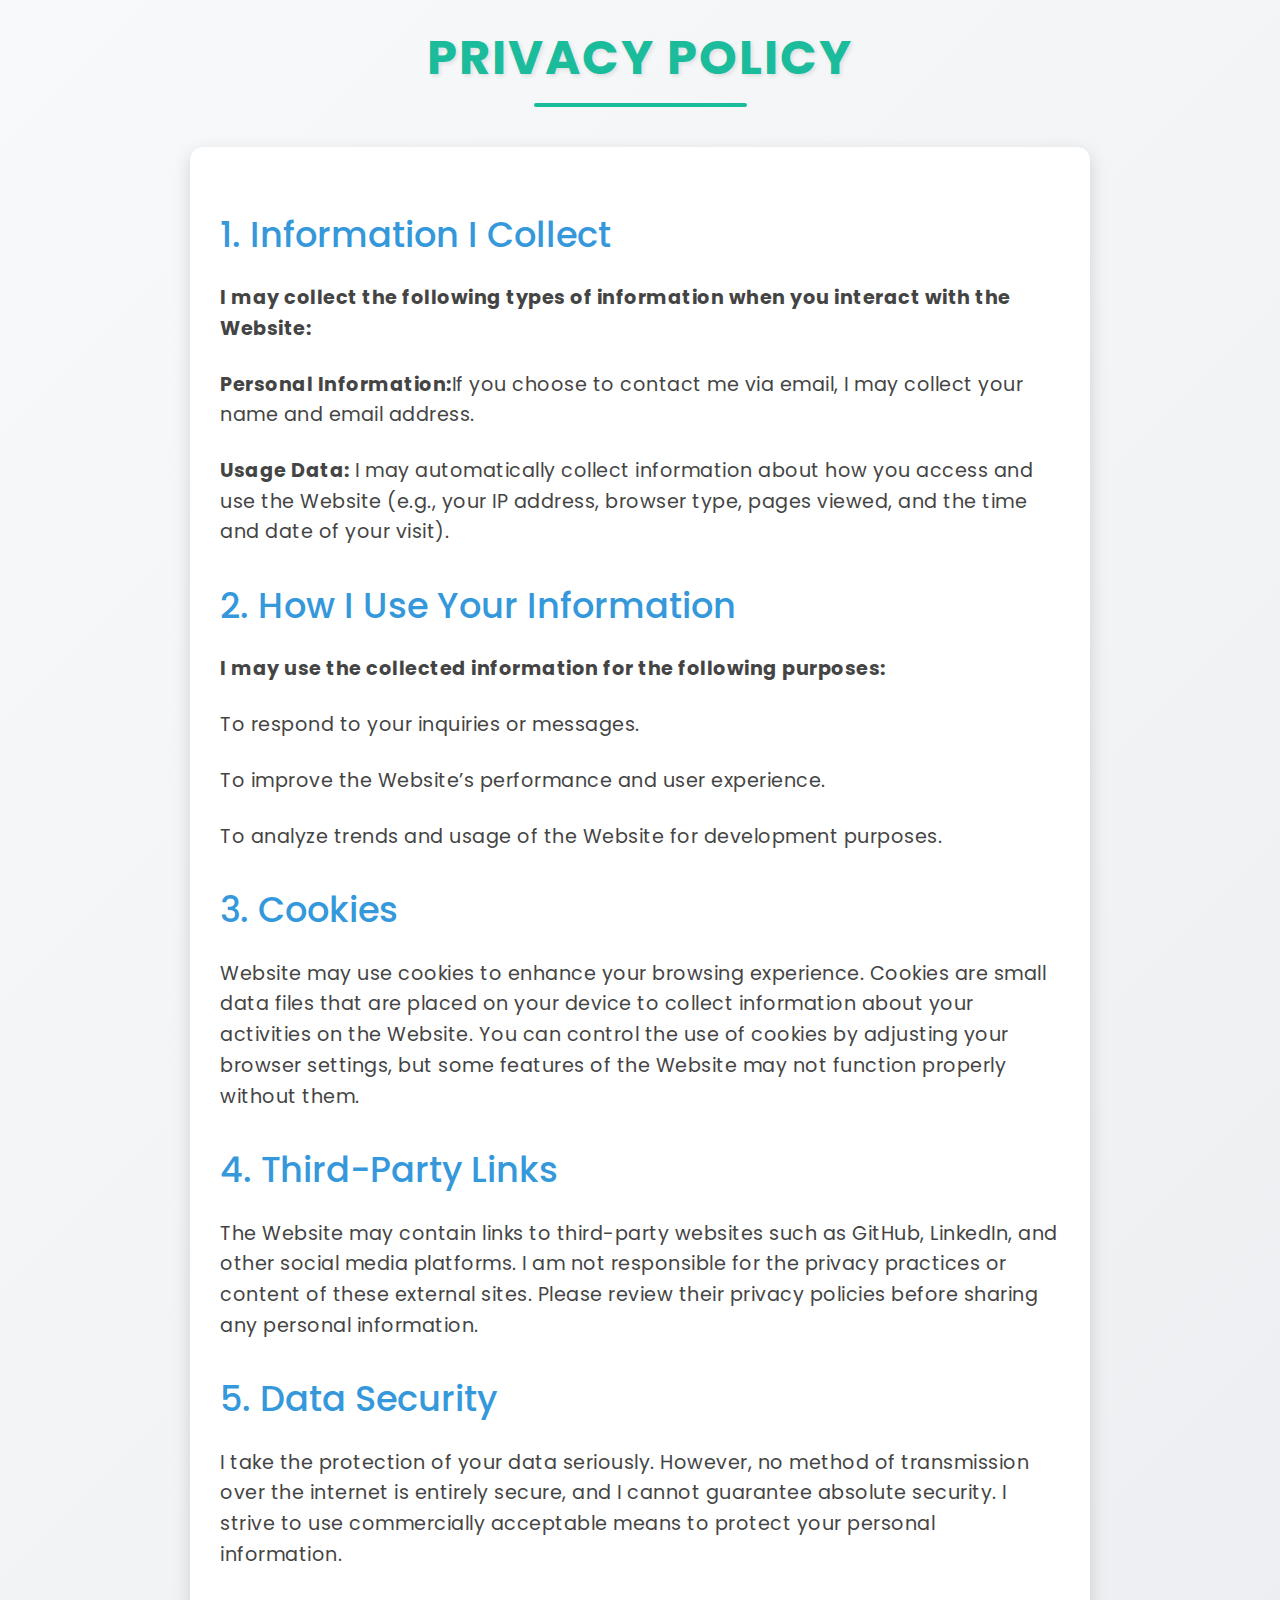
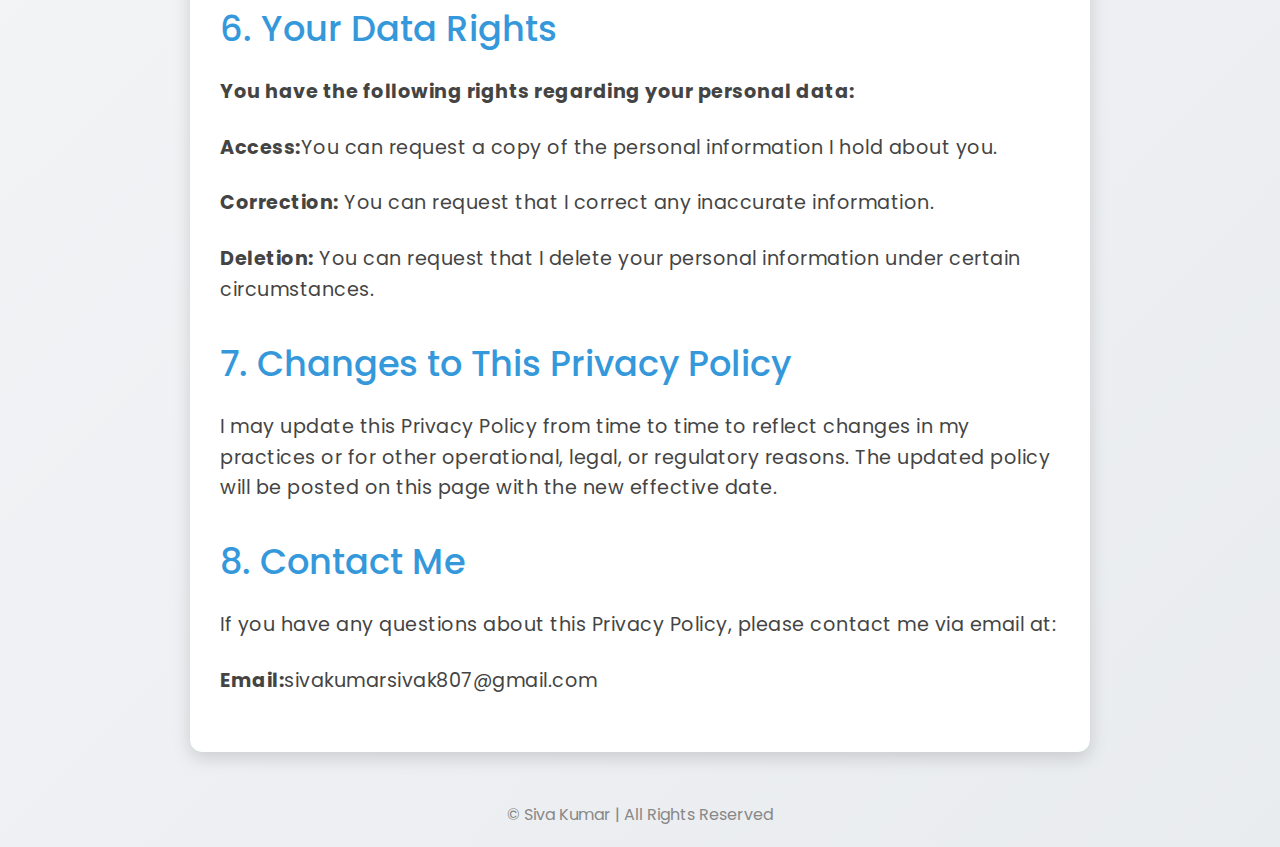
<file: privacy-policy.html>
<!DOCTYPE html>
<html lang="en">

<head>
    <meta charset="UTF-8">
    <meta name="viewport" content="width=device-width, initial-scale=1.0">
    <title>Privacy Policy</title>
    <link href="https://fonts.googleapis.com/css2?family=Poppins:wght@400;600&display=swap" rel="stylesheet">
    <link rel="stylesheet" href="style.css"> <!-- Link to your CSS file -->
</head>

<body>
    <header>
        <h1>Privacy Policy</h1>
    </header>

    <section>
        <h2>1. Information I Collect</h2>

        <p><strong>I may collect the following types of information when you interact with the Website:</strong></p>

        <p><strong>Personal Information:</strong>If you choose to contact me via email, I may collect your name and
            email address.</p>
        <p><strong>Usage Data:</strong> I may automatically collect information about how you access and use the Website
            (e.g., your IP address, browser type, pages viewed, and the time and date of your visit).</p>

        <h2>2. How I Use Your Information</h2>
        <p><strong>I may use the collected information for the following purposes:</strong></p>

        <p>To respond to your inquiries or messages.</p>
        <p>To improve the Website’s performance and user experience.</p>
        <p>To analyze trends and usage of the Website for development purposes.</p>


        <h2>3. Cookies</h2>
        <p> Website may use cookies to enhance your browsing experience. Cookies are small data files that are placed on
            your device to collect information about your activities on the Website. You can control the use of cookies
            by adjusting your browser settings, but some features of the Website may not function properly without them.
        </p>

        <h2>4. Third-Party Links</h2>
        <p>
            The Website may contain links to third-party websites such as GitHub, LinkedIn, and other social media
            platforms. I am not responsible for the privacy practices or content of these external sites. Please review
            their privacy policies before sharing any personal information.</p>


        <h2>5. Data Security</h2>
        <p>
            I take the protection of your data seriously. However, no method of transmission over the internet is
            entirely secure, and I cannot guarantee absolute security. I strive to use commercially acceptable means to
            protect your personal information.</p>

        <h2>6. Your Data Rights</h2>
        <p><strong>You have the following rights regarding your personal data:</strong></p>

        <p><strong>Access:</strong>You can request a copy of the personal information I hold about you.</p>
        <p><strong>Correction:</strong> You can request that I correct any inaccurate information.</p>
        <p><strong>Deletion:</strong> You can request that I delete your personal information under certain
            circumstances.</p>



        <h2>7. Changes to This Privacy Policy</h2>
        <p>I may update this Privacy Policy from time to time to reflect changes in my practices or for other
            operational, legal, or regulatory reasons. The updated policy will be posted on this page with the new
            effective date.</p>



        <h2>8. Contact Me</h2>
        <p>If you have any questions about this Privacy Policy, please contact me via email at:</p>
        <p><strong>Email:</strong>sivakumarsivak807@gmail.com</p>

        <!-- Add more sections as needed -->
    </section>

    <footer>
        &copy; Siva Kumar | All Rights Reserved
    </footer>
</body>

</html>

<!-- 
<!DOCTYPE html>
<html lang="en">
<head>
  <meta charset="UTF-8" />
  <meta name="viewport" content="width=device-width, initial-scale=1.0" />
  <title>Button Hover Effects</title>
  <style>
    * {
      box-sizing: border-box;
    }
    body {
      font-family: sans-serif;
      display: flex;
      flex-wrap: wrap;
      gap: 1rem;
      padding: 2rem;
      background: #f4f4f4;
      justify-content: center;
    }
    .btn {
      position: relative;
      padding: 1rem 2rem;
      border: none;
      cursor: pointer;
      background: #4f46e5;
      color: white;
      overflow: hidden;
      transition: all 0.3s ease;
    }
    .btn span {
      position: relative;
      z-index: 2;
    }
    .btn::before, .btn::after {
      content: "";
      position: absolute;
      transition: all 0.4s ease;
      z-index: 1;
    }

    /* Swipe */
    .swipe::before {
      top: 0; left: -100%; width: 100%; height: 100%;
      background: white;
    }
    .swipe:hover::before {
      left: 0;
    }
    .swipe:hover { color: #4f46e5; }

    /* Diagonal Swipe */
    .diagonal-swipe::before {
      top: 100%; left: -100%; width: 200%; height: 200%;
      background: white;
      transform: rotate(45deg);
    }
    .diagonal-swipe:hover::before {
      top: -50%; left: -50%;
    }
    .diagonal-swipe:hover { color: #4f46e5; }

    /* Slice */
    .slice::before {
      top: 0; left: 0; width: 100%; height: 50%;
      background: white;
    }
    .slice::after {
      bottom: 0; left: 0; width: 100%; height: 50%;
      background: white;
    }
    .slice:hover::before { top: -100%; }
    .slice:hover::after { bottom: -100%; }
    .slice:hover { color: #4f46e5; }

    /* Zoning In */
    .zoning-in::before {
      top: 50%; left: 50%; width: 0; height: 0;
      background: white;
      border-radius: 50%;
    }
    .zoning-in:hover::before {
      width: 300%; height: 300%; top: -100%; left: -100%;
    }
    .zoning-in:hover { color: #4f46e5; }

    /* 4 Corners */
    .corners::before {
      top: -50%; left: -50%; width: 50%; height: 50%;
      background: white;
    }
    .corners::after {
      bottom: -50%; right: -50%; width: 50%; height: 50%;
      background: white;
    }
    .corners:hover::before, .corners:hover::after {
      top: 0; left: 0; bottom: 0; right: 0;
      width: 100%; height: 100%;
    }
    .corners:hover { color: #4f46e5; }

    /* Double Swipe */
    .double-swipe::before {
      top: 0; left: -100%; width: 100%; height: 100%; background: white;
    }
    .double-swipe::after {
      top: 0; right: -100%; width: 100%; height: 100%; background: white;
    }
    .double-swipe:hover::before { left: 0; }
    .double-swipe:hover::after { right: 0; }
    .double-swipe:hover { color: #4f46e5; }

    /* Diagonal Close */
    .diagonal-close::before {
      top: -50%; left: -50%; width: 100%; height: 100%; background: white;
      transform: rotate(45deg);
    }
    .diagonal-close:hover::before {
      top: 0; left: 0;
    }
    .diagonal-close:hover { color: #4f46e5; }

    /* Position Aware */
    .position-aware:hover {
      transform: scale(1.05) translateY(-2px);
      box-shadow: 0 8px 20px rgba(0, 0, 0, 0.2);
    }

    /* Alternate */
    .alternate:hover {
      background: white;
      color: #4f46e5;
      border: 2px solid #4f46e5;
    }

    /* Smoosh */
    .smoosh:hover {
      transform: scale(0.95);
    }

    /* Horizontal Overlap */
    .horizontal-overlap::before {
      top: 0; left: -100%; width: 100%; height: 100%; background: white;
    }
    .horizontal-overlap:hover::before { left: 0; }
    .horizontal-overlap:hover { color: #4f46e5; }

    /* Vertical Overlap */
    .vertical-overlap::before {
      top: -100%; left: 0; width: 100%; height: 100%; background: white;
    }
    .vertical-overlap:hover::before { top: 0; }
    .vertical-overlap:hover { color: #4f46e5; }

    /* Collision */
    .collision::before {
      left: -50%; top: 0; width: 50%; height: 100%; background: white;
    }
    .collision::after {
      right: -50%; top: 0; width: 50%; height: 100%; background: white;
    }
    .collision:hover::before, .collision:hover::after {
      left: 0; right: 0;
    }
    .collision:hover { color: #4f46e5; }

    /* Set All (combined animation preview) */
    .set-all:hover {
      transform: scale(1.05);
      color: #4f46e5;
      background: white;
      box-shadow: 0 4px 20px rgba(0, 0, 0, 0.2);
      border: 2px solid #4f46e5;
    }
  </style>
</head>
<body>
  <button class="btn swipe"><span>Swipe</span></button>
  <button class="btn diagonal-swipe"><span>Diagonal Swipe</span></button>
  <button class="btn slice"><span>Slice</span></button>
  <button class="btn zoning-in"><span>Zoning In</span></button>
  <button class="btn corners"><span>4 Corners</span></button>
  <button class="btn double-swipe"><span>Double Swipe</span></button>
  <button class="btn diagonal-close"><span>Diagonal Close</span></button>
  <button class="btn position-aware"><span>Position Aware</span></button>
  <button class="btn alternate"><span>Alternate</span></button>
  <button class="btn smoosh"><span>Smoosh</span></button>
  <button class="btn horizontal-overlap"><span>Horizontal Overlap</span></button>
  <button class="btn vertical-overlap"><span>Vertical Overlap</span></button>
  <button class="btn collision"><span>Collision</span></button>
  <button class="btn set-all"><span>Set All</span></button>
</body>
</html> -->
</file>
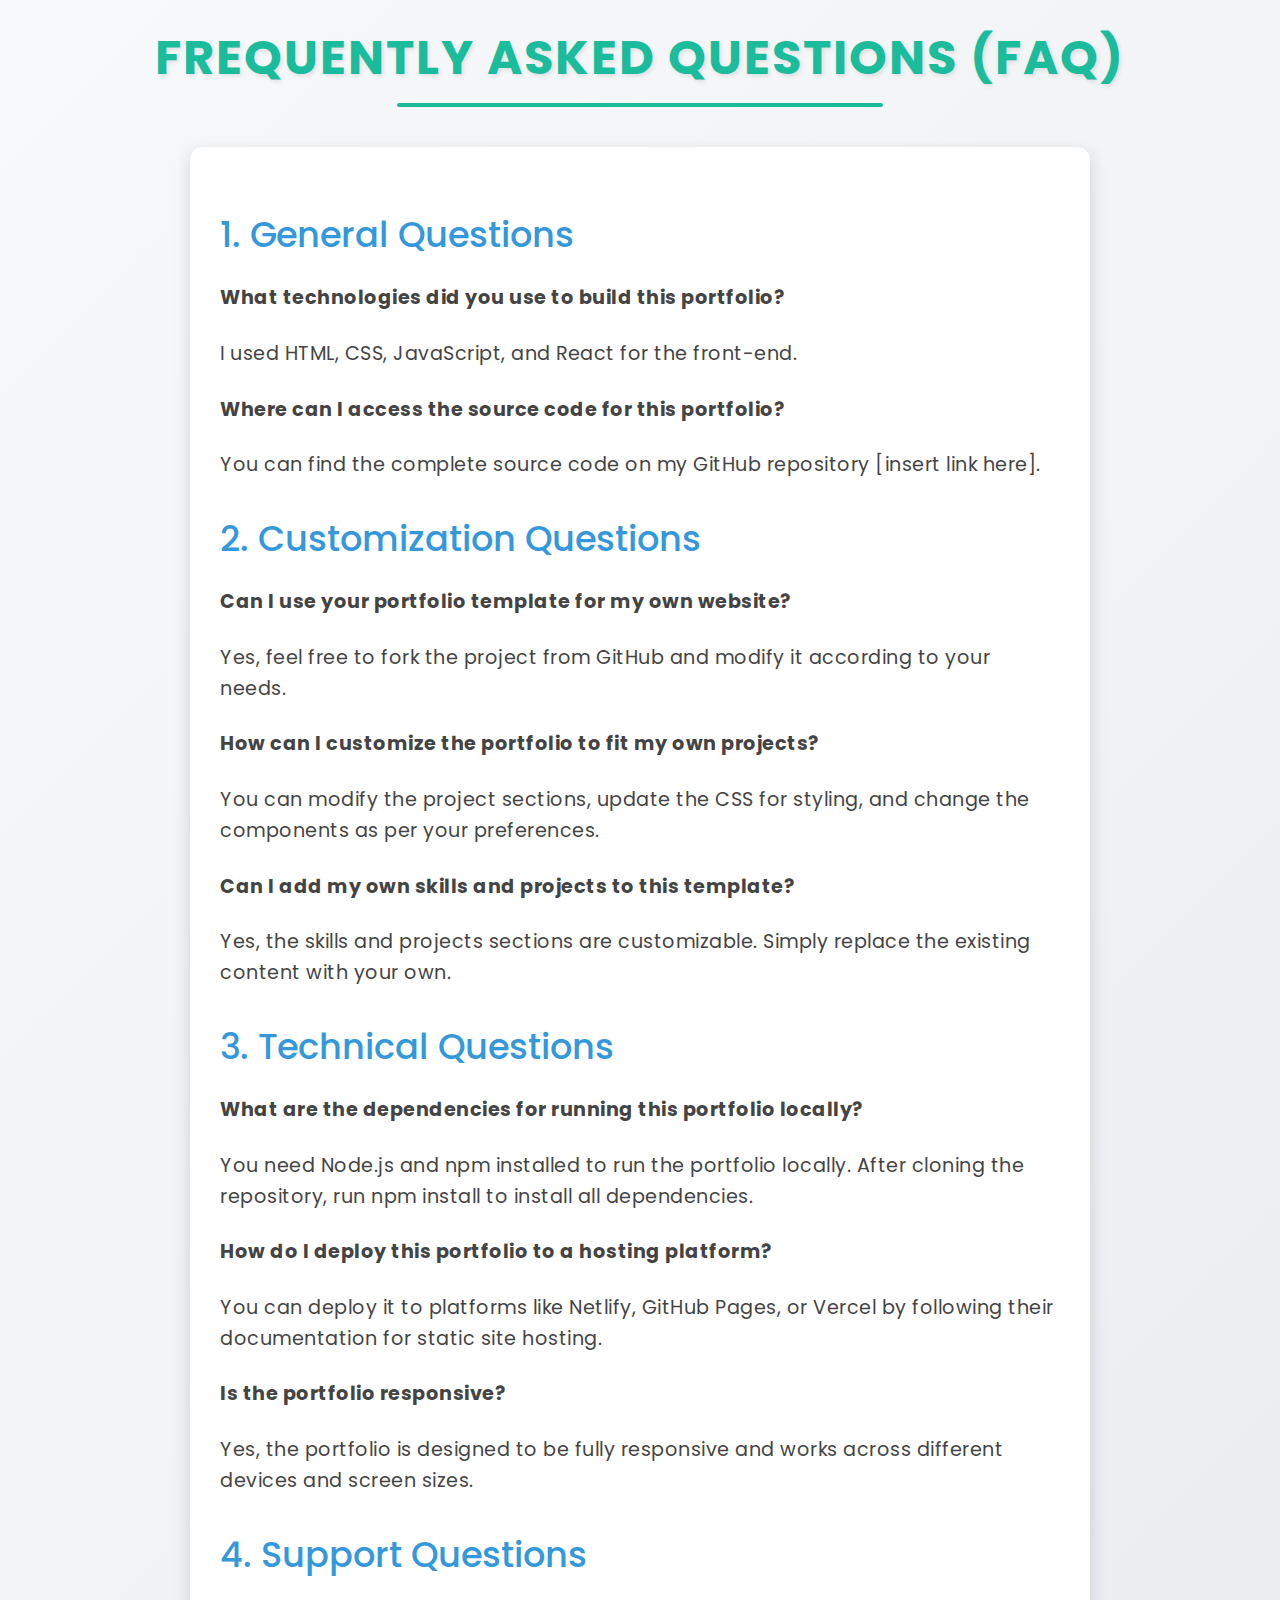
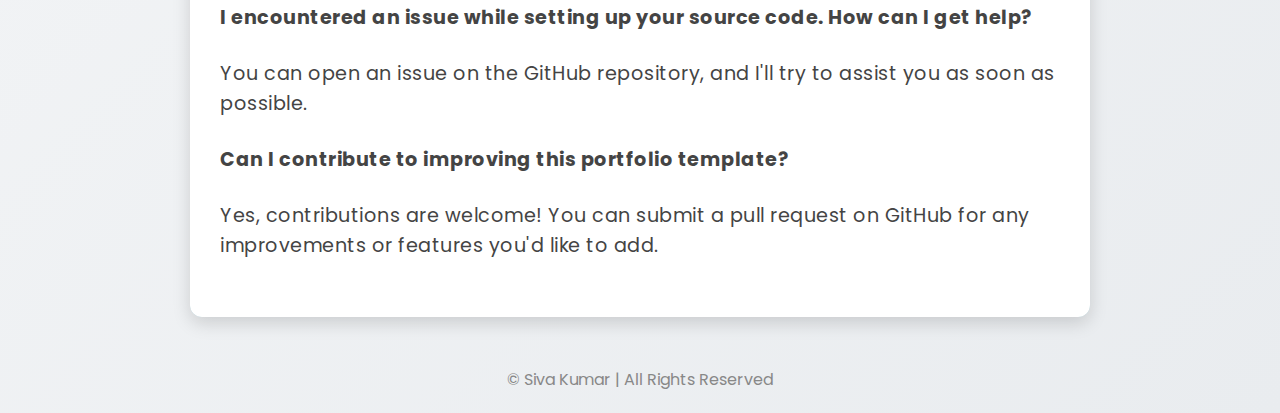
<file: zfaq.html>
<!DOCTYPE html>
<html lang="en">

<head>
    <meta charset="UTF-8">
    <meta name="viewport" content="width=device-width, initial-scale=1.0">
    <title>FAQ</title>
    <link href="https://fonts.googleapis.com/css2?family=Poppins:wght@400;600&display=swap" rel="stylesheet">
    <link rel="stylesheet" href="style.css"> <!-- Link to your CSS file -->
</head>

<body>
    <header>
        <h1>Frequently Asked Questions (FAQ)</h1>
    </header>

    <section>
        <h2>1. General Questions</h2>
        <p><strong>What technologies did you use to build this portfolio?</strong></p>
        <p>I used HTML, CSS, JavaScript, and React for the front-end.</p>
        <p><strong>Where can I access the source code for this portfolio?</strong></p>
        <p>You can find the complete source code on my GitHub repository [insert link here].</p>

        <h2>2. Customization Questions</h2>
        <p><strong>Can I use your portfolio template for my own website?</strong></p>
        <p>Yes, feel free to fork the project from GitHub and modify it according to your needs.</p>
        <p><strong>How can I customize the portfolio to fit my own projects?</strong></p>
        <p>You can modify the project sections, update the CSS for styling, and change the components as per your
            preferences.</p>

        <strong>
            <p> Can I add my own skills and projects to this template?
        </strong></p>
        <p>Yes, the skills and projects sections are customizable. Simply replace the existing content with your own.
        </p>


        <h2>3. Technical Questions</h2>
        <p><strong>What are the dependencies for running this portfolio locally?</strong></p>
        <p>You need Node.js and npm installed to run the portfolio locally. After cloning the repository, run npm
            install to install all dependencies.</p>

        <p><strong>How do I deploy this portfolio to a hosting platform?</strong></p>
        <p>You can deploy it to platforms like Netlify, GitHub Pages, or Vercel by following their documentation for
            static site hosting.</p>

        <p><strong>Is the portfolio responsive?</strong></p>
        <p>Yes, the portfolio is designed to be fully responsive and works across different devices and screen sizes.
        </p>


        <h2>4. Support Questions</h2>
        <p><strong>I encountered an issue while setting up your source code. How can I get help?</strong></p>
        <p>You can open an issue on the GitHub repository, and I'll try to assist you as soon as possible.</p>

        <p><strong>Can I contribute to improving this portfolio template?</strong></p>
        <p>Yes, contributions are welcome! You can submit a pull request on GitHub for any improvements or features
            you'd like to add.</p>

        <!-- Add more FAQs as needed -->
    </section>

    <footer>
        &copy; Siva Kumar | All Rights Reserved
    </footer>
</body>

</html>
</file>
<file: style.css>
/* General Styles */
* {
    margin: 0;
    padding: 0;
    box-sizing: border-box;
    font-family: 'Poppins', sans-serif;
    /* Modern font */
}

body {
    background: linear-gradient(135deg, #f8f9fa, #e9ecef);
    /* Soft gradient background */
    color: #333;
    padding: 20px;
    line-height: 1.6;
    transition: background-color 0.5s ease-in-out;
    /* Smooth background transition */
}

header {
    text-align: center;
    margin-bottom: 40px;
}

h1 {
    color: #1abc9c;
    font-size: 3rem;
    /* Bigger and bolder */
    font-weight: 700;
    text-transform: uppercase;
    letter-spacing: 2px;
    margin-bottom: 10px;
    text-shadow: 2px 2px 4px rgba(0, 0, 0, 0.1);
    /* Adds a light shadow for depth */
    position: relative;
    display: inline-block;
}

h1::after {
    content: '';
    position: absolute;
    width: 50%;
    height: 4px;
    background-color: #1abc9c;
    bottom: -10px;
    left: 25%;
    border-radius: 4px;
}

h2 {
    color: #3498db;
    font-size: 2.2rem;
    margin-top: 30px;
    margin-bottom: 20px;
    font-weight: 500;
}

/* Section Styles */
section {
    max-width: 900px;
    margin: 0 auto;
    background-color: #fff;
    padding: 30px;
    border-radius: 12px;
    box-shadow: 0 6px 18px rgba(0, 0, 0, 0.15);
    /* Stronger shadow */
    transition: transform 0.3s ease, box-shadow 0.3s ease;
    /* Added smooth animations */
    position: relative;
    overflow: hidden;
}

section:hover {
    transform: translateY(0px);
    /* More noticeable hover effect */
    box-shadow: 0 10px 24px rgba(0, 0, 0, 0.2);
    /* Increased shadow on hover */
}

section::before {
    content: '';
    position: absolute;
    top: -100%;
    left: -100%;
    width: 300%;
    height: 300%;
    background: linear-gradient(45deg, rgba(52, 152, 219, 0.3), rgba(26, 188, 156, 0.3));
    animation: rotateGradient 8s infinite linear;
    z-index: -1;
    /* Keeps it behind the content */
}

@keyframes rotateGradient {
    0% {
        transform: rotate(0deg);
    }

    100% {
        transform: rotate(360deg);
    }
}

p {
    margin-bottom: 25px;
    font-size: 1.2rem;
    color: #444;
    letter-spacing: 0.5px;
}

/* Footer Styles */
footer {
    text-align: center;
    margin-top: 50px;
    color: #888;
    font-size: 1rem;
}

footer p {
    margin-top: 30px;
    color: #777;
}

/* Buttons */
a.button {
    display: inline-block;
    padding: 12px 25px;
    background-color: #1abc9c;
    color: #fff;
    text-transform: uppercase;
    border-radius: 30px;
    font-size: 1rem;
    font-weight: 600;
    letter-spacing: 1px;
    text-decoration: none;
    transition: background-color 0.3s ease;
}

a.button:hover {
    background-color: #16a085;
}

/* Responsive Styles */
@media (max-width: 768px) {
    body {
        padding: 15px;
    }

    h1 {
        font-size: 2.5rem;
    }

    h2 {
        font-size: 1.8rem;
    }

    section {
        padding: 20px;
    }

    p {
        font-size: 1.1rem;
    }

    footer p {
        font-size: 0.85rem;
    }
}

@media (max-width: 480px) {
    h1 {
        font-size: 2rem;
    }

    h2 {
        font-size: 1.6rem;
    }

    section {
        padding: 15px;
    }

    p {
        font-size: 1rem;
    }

    footer p {
        font-size: 0.8rem;
    }
}
</file>
